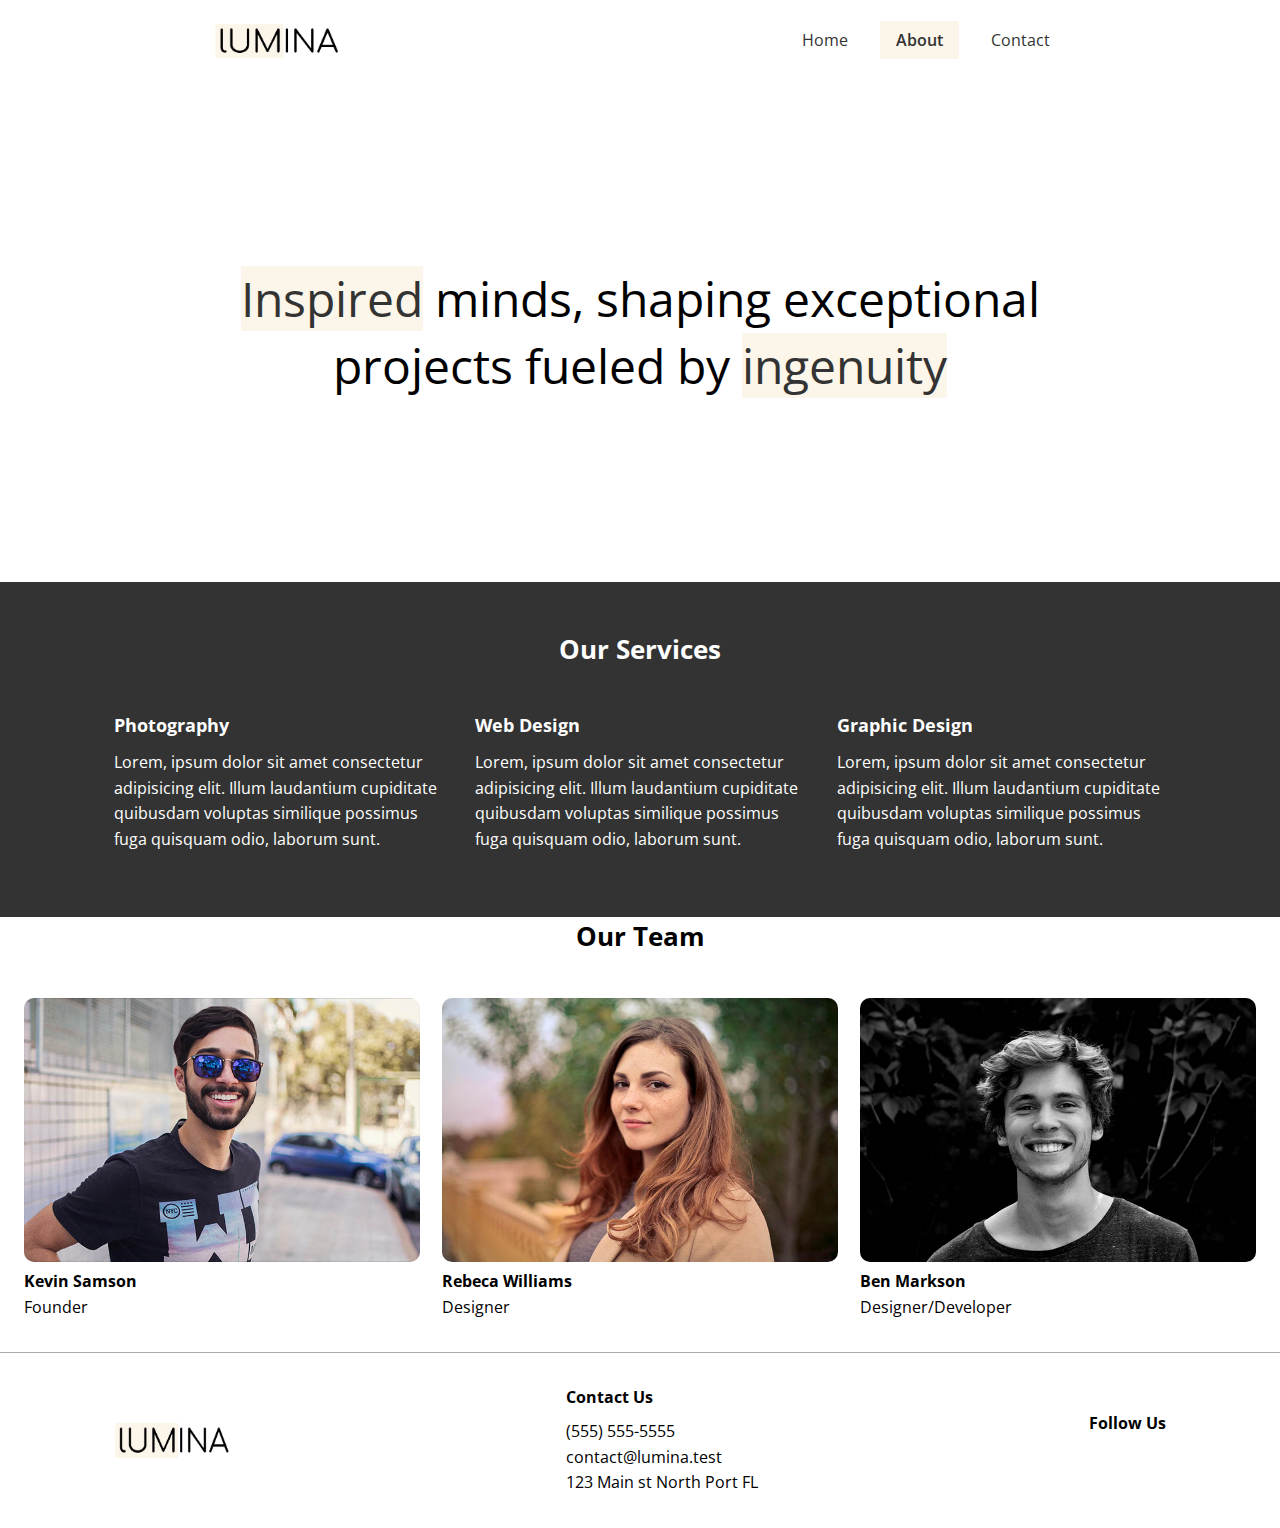
<file: about.html>
<!DOCTYPE html>
<html lang="en">
<head>
    <meta charset="UTF-8">
    <meta name="viewport" content="width=device-width, initial-scale=1.0">
    <link rel="stylesheet" href="https://cdnjs.cloudflare.com/ajax/libs/font-awesome/6.6.0/css/all.min.css" integrity="sha512-Kc323vGBEqzTmouAECnVceyQqyqdsSiqLQISBL29aUW4U/M7pSPA/gEUZQqv1cwx4OnYxTxve5UMg5GT6L4JJg==" crossorigin="anonymous" referrerpolicy="no-referrer" />
    <link rel="preconnect" href="https://fonts.googleapis.com">
<link rel="preconnect" href="https://fonts.gstatic.com" crossorigin>
<link href="https://fonts.googleapis.com/css2?family=Open+Sans:ital,wght@0,300..800;1,300..800&display=swap" rel="stylesheet">
<link rel="stylesheet" href="./css/styles.css">
<link rel="icon" href="./images/favicon.ico">
    <title>About Lumina Creative</title>
</head>
<body>
    <header class="header">
        <div class="container container-sm header-flex">
            <img src="images/logo.png" alt="Lumina Creative" class="logo">
            <nav>
            <ul class="main-menu">
                <li><a href="/">Home</a></li>          
                <li><a class="current" href="about.html">About</a></li>          
                <li><a href="contact.html">Contact</a></li>          
            </ul>
            </nav>
        </div>
    </header>

    <section class="hero">
        <div class="container container-sm">
            <h2>
                <span class="bg-primary">Inspired</span> minds, shaping exceptional projects fueled by <span class="bg-primary">ingenuity</span>
            </h2>
        </div>
    </section>

    <section class="services bg-dark">
        <div class="container">
            <h2 class="section-heading">Our Services</h2>
            <div class="services-flex">
                <div class="service-item">
                    <h4>Photography</h4>
                    <p>Lorem, ipsum dolor sit amet consectetur adipisicing elit. Illum laudantium cupiditate quibusdam voluptas similique possimus fuga quisquam odio, laborum sunt.</p>
                </div>
                <div class="service-item">
                    <h4>Web Design</h4>
                    <p>Lorem, ipsum dolor sit amet consectetur adipisicing elit. Illum laudantium cupiditate quibusdam voluptas similique possimus fuga quisquam odio, laborum sunt.</p>
                </div>
                <div class="service-item">
                    <h4>Graphic Design</h4>
                    <p>Lorem, ipsum dolor sit amet consectetur adipisicing elit. Illum laudantium cupiditate quibusdam voluptas similique possimus fuga quisquam odio, laborum sunt.</p>
                </div>
            </div>
        </div>
    </section>
   
    <section class="team">
        <div class="container container-lg">
            <h2 class="section-heading">Our Team</h2>
            <div class="team-flex">
                <div class="team-item">
                    <img src="images/team1.jpg" alt="Team Member">
                    <h4>Kevin Samson</h4>
                    <p>Founder</p>
                </div>
                <div class="team-item">
                    <img src="images/team2.jpg" alt="Team Member">
                    <h4>Rebeca Williams</h4>
                    <p>Designer</p>
                </div>
                <div class="team-item">
                    <img src="images/team3.jpg" alt="Team Member">
                    <h4>Ben Markson</h4>
                    <p>Designer/Developer</p>
                </div>
            </div>
        </div>
    </section>

    <footer class="footer">
        <div class="container footer-flex">
            <img src="images/logo.png" alt="Lumina Creative">

            <div>
                <h4>Contact Us</h4>
                <ul>
                    <li>(555) 555-5555</li>
                    <li>contact@lumina.test</li>
                    <li>123 Main st North Port FL</li>
                </ul>
            </div>

            <div>
                <h4>Follow Us</h4>
                <a href="#"><i class="fab fa-facebook fa-2x"></i></a>
                <a href="#"><i class="fab fa-twitter fa-2x"></i></a>
                <a href="#"><i class="fab fa-instagram fa-2x"></i></a>
                <a href="#"><i class="fab fa-pinterest fa-2x"></i></a>
                <a href="#"><i class="fab fa-tumblr fa-2x"></i></a>
            </div>
        </div>
    </footer>

</body>
</html>
</file>
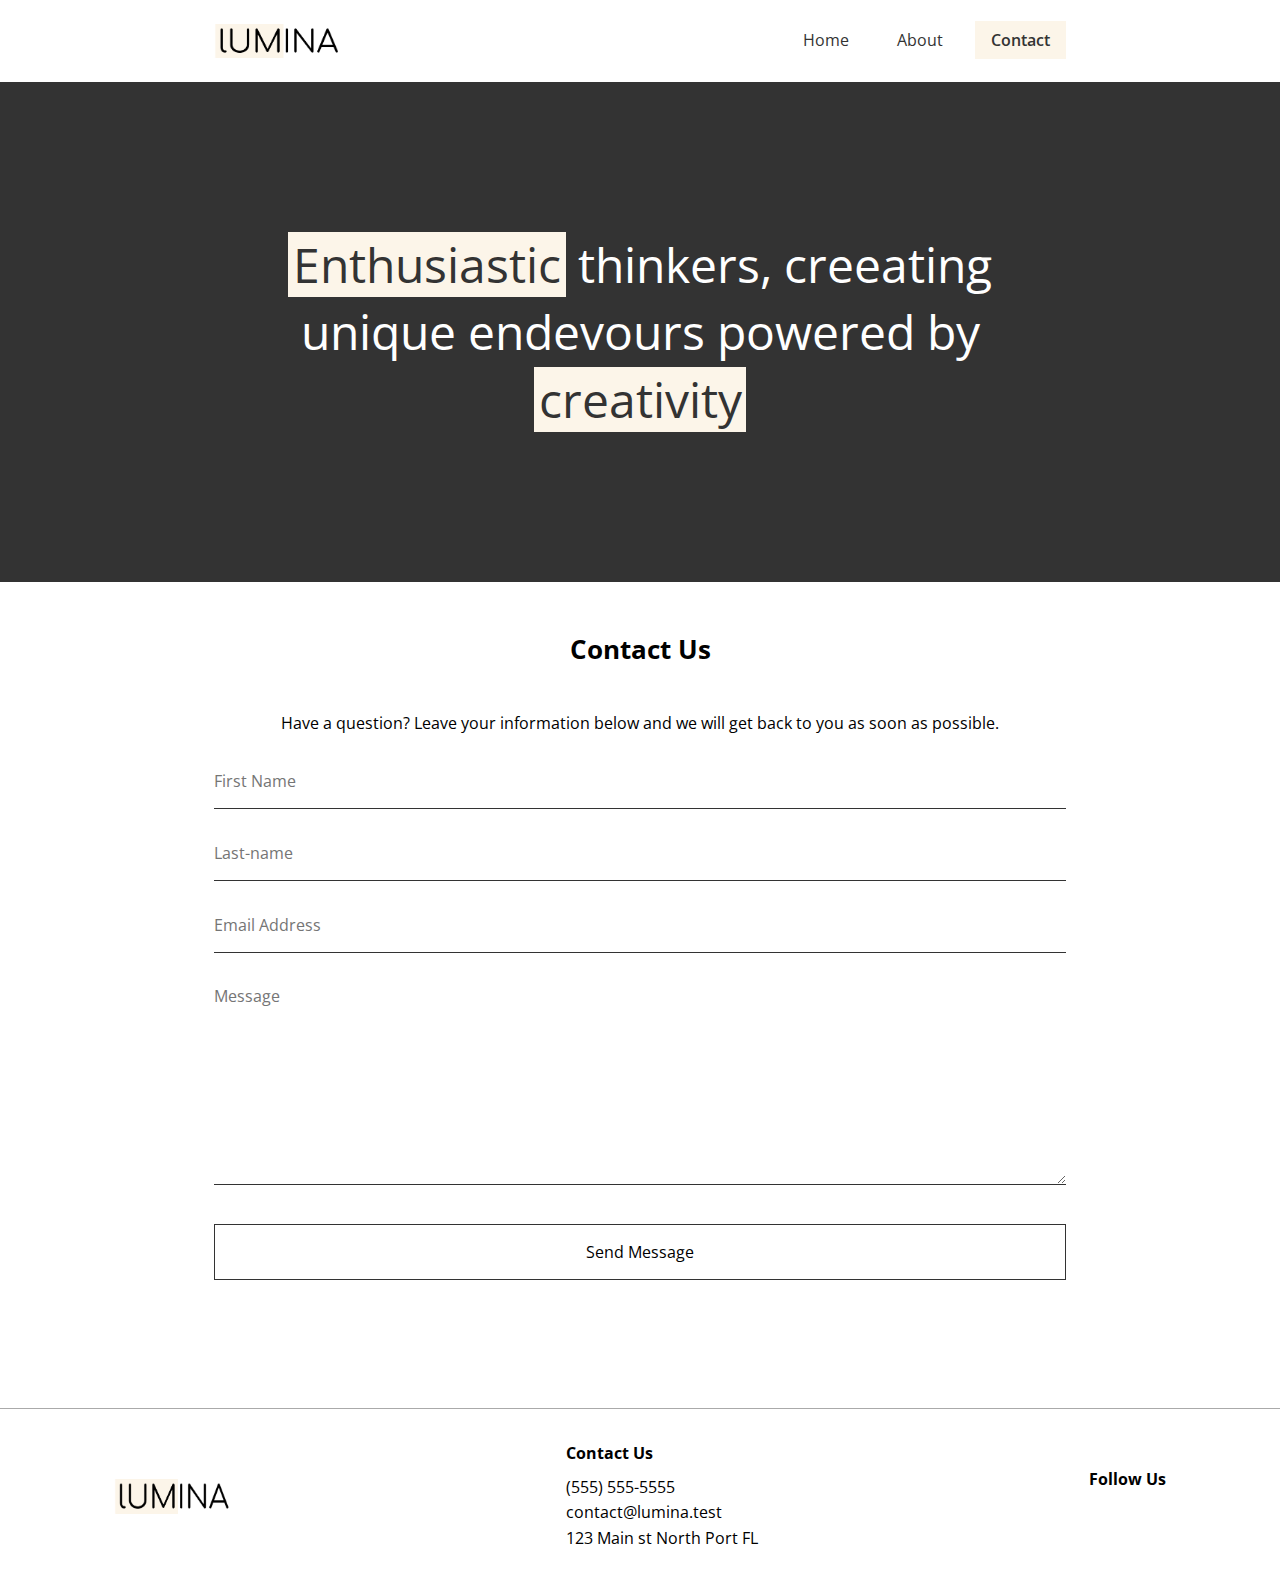
<file: contact.html>
<!DOCTYPE html>
<html lang="en">
<head>
    <meta charset="UTF-8">
    <meta name="viewport" content="width=device-width, initial-scale=1.0">
    <link rel="stylesheet" href="https://cdnjs.cloudflare.com/ajax/libs/font-awesome/6.6.0/css/all.min.css" integrity="sha512-Kc323vGBEqzTmouAECnVceyQqyqdsSiqLQISBL29aUW4U/M7pSPA/gEUZQqv1cwx4OnYxTxve5UMg5GT6L4JJg==" crossorigin="anonymous" referrerpolicy="no-referrer" />
    <link rel="preconnect" href="https://fonts.googleapis.com">
<link rel="preconnect" href="https://fonts.gstatic.com" crossorigin>
<link href="https://fonts.googleapis.com/css2?family=Open+Sans:ital,wght@0,300..800;1,300..800&display=swap" rel="stylesheet">
<link rel="stylesheet" href="./css/styles.css">
<link rel="icon" href="./images/favicon.ico">
    <title>Contact Lumina Creative</title>
</head>
<body>
    <header class="header">
        <div class="container container-sm header-flex">
            <img src="images/logo.png" alt="Lumina Creative" class="logo">
            <nav>
            <ul class="main-menu">
                <li><a href="/">Home</a></li>          
                <li><a href="about.html">About</a></li>          
                <li><a class="current" href="contact.html">Contact</a></li>          
            </ul>
            </nav>
        </div>
    </header>

    <section class="hero bg-dark">
        <div class="container container-sm">
            <h2>
                <span class="bg-primary">Enthusiastic</span> thinkers, creeating unique endevours powered by <span class="bg-primary">creativity</span>
            </h2>
        </div>
    </section>

    <section class="contact">
        <div class="container container-sm">
            <h2 class="section-heading">Contact Us</h2>
            <p>
                Have a question? Leave your information below and we will get back to you as soon as possible.
            </p>
            <form name="contact" netlify>
               <div class="form-group">
                <label for="first-name" class="visually-hidden">First Name</label>
                <input 
                    type="text"
                    id="first-name"
                    name="first-name"
                    placeholder="First Name"
                    >
               </div> 
               <div class="form-group">
                <label for="last-name" class="visually-hidden">Last-name</label>
                <input 
                    type="text"
                    id="last-name"
                    name="last-name"
                    placeholder="Last-name"
                    >
               </div> 
               <div class="form-group">
                <label for="email" class="visually-hidden">Email Address</label>
                <input 
                    type="email"
                    id="email"
                    name="email"
                    placeholder="Email Address"
                    >
               </div> 
               <div class="form-group">
                <label for="message" class="visually-hidden">Message</label>
                <textarea
                    id="message"
                    name="message"
                    placeholder="Message"
                    ></textarea>
               </div> 
               <div class="form-group">
                <button type="submit" class="btn">Send Message</button>
               </div>
            </form>
        </div>
    </section>

    <footer class="footer">
        <div class="container footer-flex">
            <img src="images/logo.png" alt="Lumina Creative">

            <div>
                <h4>Contact Us</h4>
                <ul>
                    <li>(555) 555-5555</li>
                    <li>contact@lumina.test</li>
                    <li>123 Main st North Port FL</li>
                </ul>
            </div>

            <div>
                <h4>Follow Us</h4>
                <a href="#"><i class="fab fa-facebook fa-2x"></i></a>
                <a href="#"><i class="fab fa-twitter fa-2x"></i></a>
                <a href="#"><i class="fab fa-instagram fa-2x"></i></a>
                <a href="#"><i class="fab fa-pinterest fa-2x"></i></a>
                <a href="#"><i class="fab fa-tumblr fa-2x"></i></a>
            </div>
        </div>
    </footer>
</body>
</html>
</file>
<file: css/styles.css>
* {
    margin: 0;
    padding: 0;
    box-sizing: border-box;
}

:root {
    --primary-color:#fcf5e9;
    --dark-color:#333;
    --container-normal: 1100px;
    --container-wide: 1400px;
    --container-narrow: 900px;
}

body {
    font-family: 'Open Sans', sans-serif;
    line-height: 1.6;
}
a {
    text-decoration: none;
    color: #333;
}
ul {
    list-style: none;
}

img {
    max-width: 100%;
}

/* utility classes */
.bg-primary {
    background: var(--primary-color);
    color:#333
}

.bg-dark {
    background: var(--dark-color);
    color: #fff;
}

.bg-dark .bg-primary {
    padding: 0 0.3rem;
}

.btn {
    display: inline-block;
    padding: 1rem 2rem;
    border: 1px solid #333;
    background: transparent;
    font-family: inherit;
    font-size: inherit;
    cursor: pointer;
}

.btn:hover {
    background: #333;
    color: #fff;
}

.visually-hidden {
    clip: rect(0 0 0 0);
    clip-path: inset(50%);
    height: 1px;
    overflow: hidden;
    position: absolute;
    white-space: nowrap;
    width: 1px;
  }

.section-heading {
    font-size: 1.6rem;
    text-align: center;
    margin-bottom: 40px;
}

/* container */
.container {
    max-width: var(--container-normal);
    margin: 0 auto;
    padding: 0 1.5rem;
}

.container-lg {
    max-width: var(--container-wide);
}

.container-sm {
    max-width: var(--container-narrow);
}

/* Header */
.header {
    margin: 1.5rem auto;
}

.header .logo {
    width: 130px;
}

.header .header-flex {
    display: flex;
    justify-content: space-between;
    align-items: center;
}

.header .main-menu {
    display: flex;
    gap: 1rem;
}

.header .main-menu a {
    padding: 0.5rem 1rem;
}

.header .main-menu a:hover {
    background: var(--primary-color);
}

.current {
    background: var(--primary-color);
    font-weight: 600;
}

/* hero */
.hero {
    height: 500px;
    display: flex;
    justify-content: center;
    align-items: center;
    text-align: center;
}

.hero h2 {
    font-size: 3rem;
    line-height: 1.4;
    font-weight: normal;
}


.gallery-flex {
    display: flex;
    justify-content: center;
    flex-wrap: wrap;
    gap: 20px;
}

.gallery-item{
    width: calc(33% - 20px);
    border-radius: 10px;
}

.gallery-item img {
    border-radius: 10px;
}

.gallery-item:hover {
    opacity: 0.9;
}

/* footer */
.footer {
    border-top: 1px solid #aaa;
    padding: 2rem 1.5rem;
    margin-top: 2rem;
}

.footer .footer-flex {
    display: flex;
    justify-content: space-between;
    align-items: center;
}

.footer img {
    width: 120px;
    height: 35px;
}

.footer h4 {
    font-size: 1rem;
    margin-bottom: 0.5rem;
}

.footer a {
    margin: 0.2rem;
}

/* services */
.services {
    padding: 3rem 0 4rem;
}

.services-flex{
    display: flex;
    gap: 2rem;
}

.service-item h4 {
    font-size: 1.1rem;
    margin-bottom: 0.7rem;
}

/* team */
.team {
    padding: 3rem o 4rem;
}

.team-flex {
    display: flex;
    gap: 1.4rem;
}

.team img {
    border-radius: 10px;
}

/* contact */
.contact {
    padding: 3rem 0 4rem;
}

.contact p {
    text-align: center;
    margin-bottom: 2rem;
}

.form-group {
    margin: 2rem 0;
}

.contact input,
.contact textarea {
    border: none;
    border-bottom: 1px #333 solid;
    width: 100%;
    font-family: inherit;
    font-size: inherit;
    padding-bottom: 1rem;
}

.contact textarea {
    height: 200px;
}

.contact input:focus,
.contact textarea:focus {
    outline: 0;
}

.contact button{
    width: 100%;
}

/* media query */
@media (max-width: 768px) {
    .header .header-flex,
    .footer .footer-flex,
    .services .services-flex,
    .team .team-flex{
        flex-direction: column;
        gap: 1.5rem;
    }
    .hero {
        height: 300px;
    }

    .hero h2 {
        font-size: 1.8rem;
    }

    .gallery-item{
        width: calc(50% - 20px);
    }

    .footer .footer-flex{
        text-align: center;
    }
}
</file>
